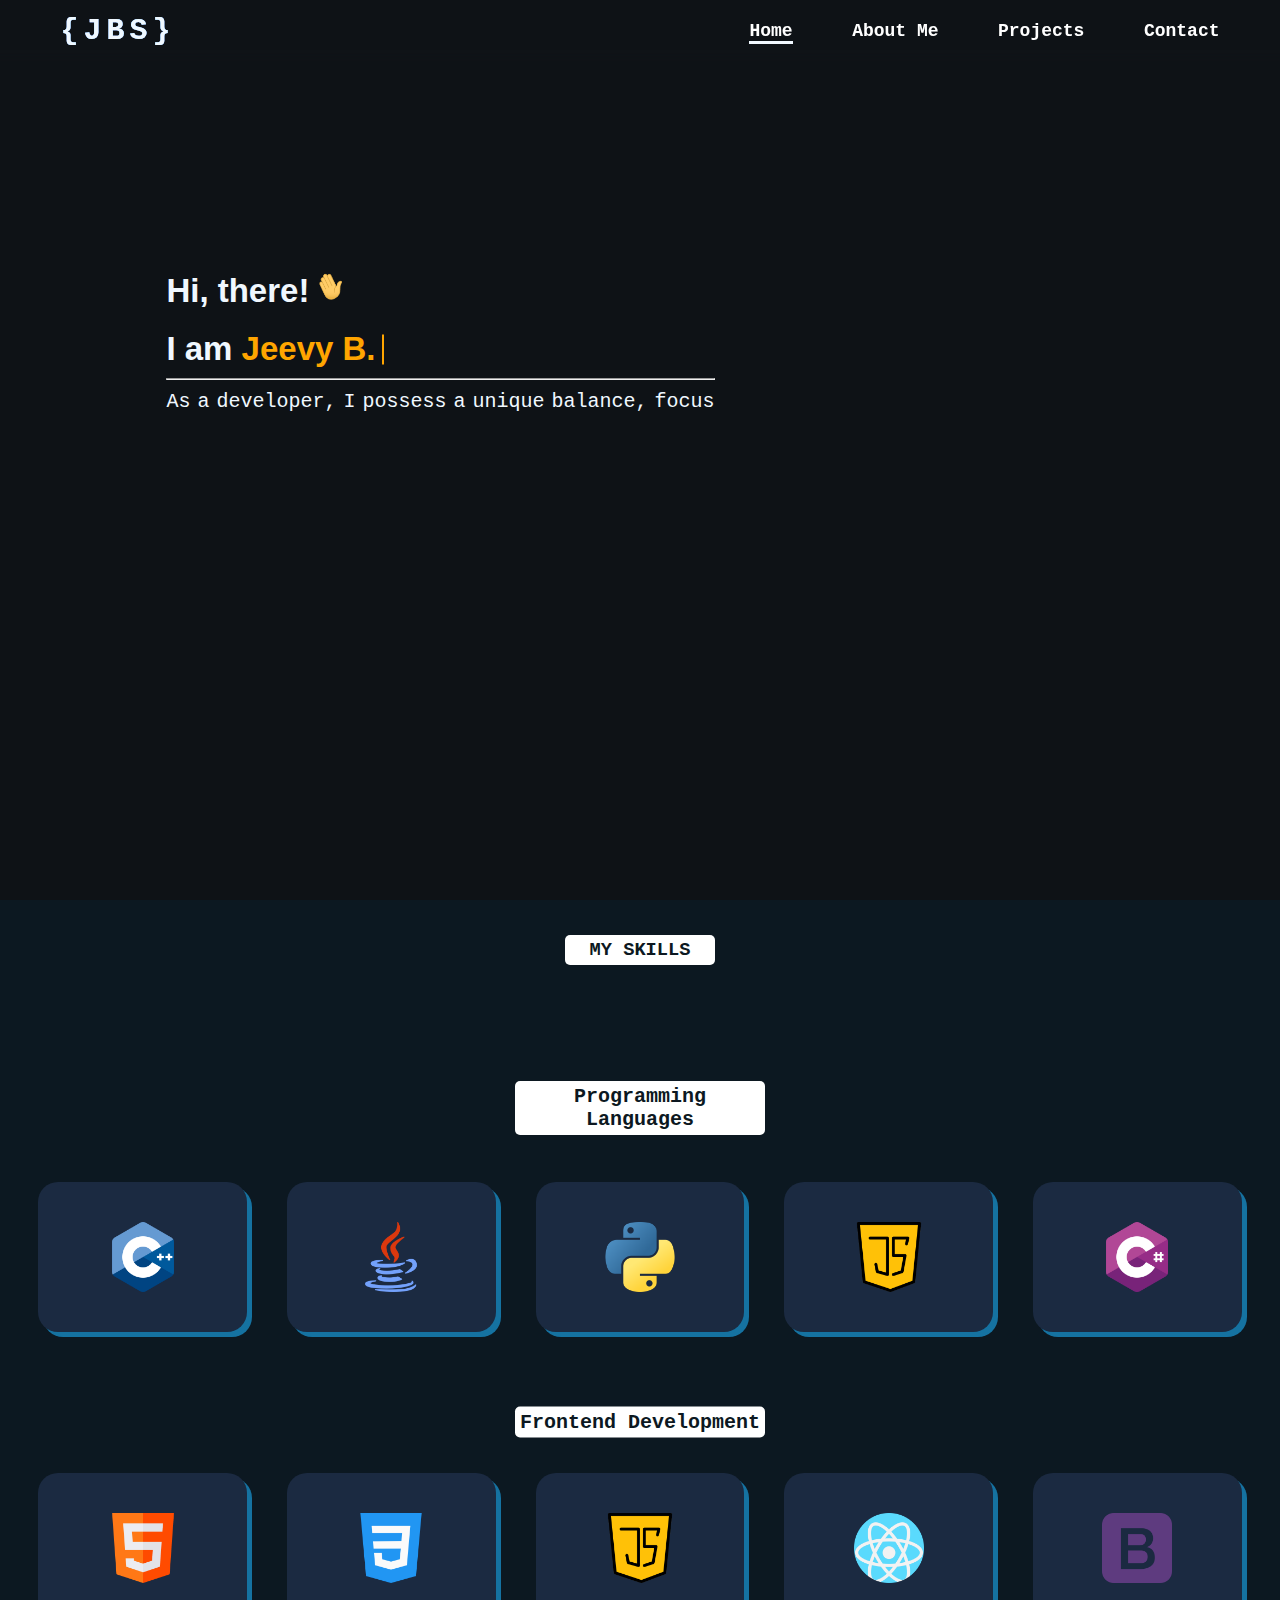
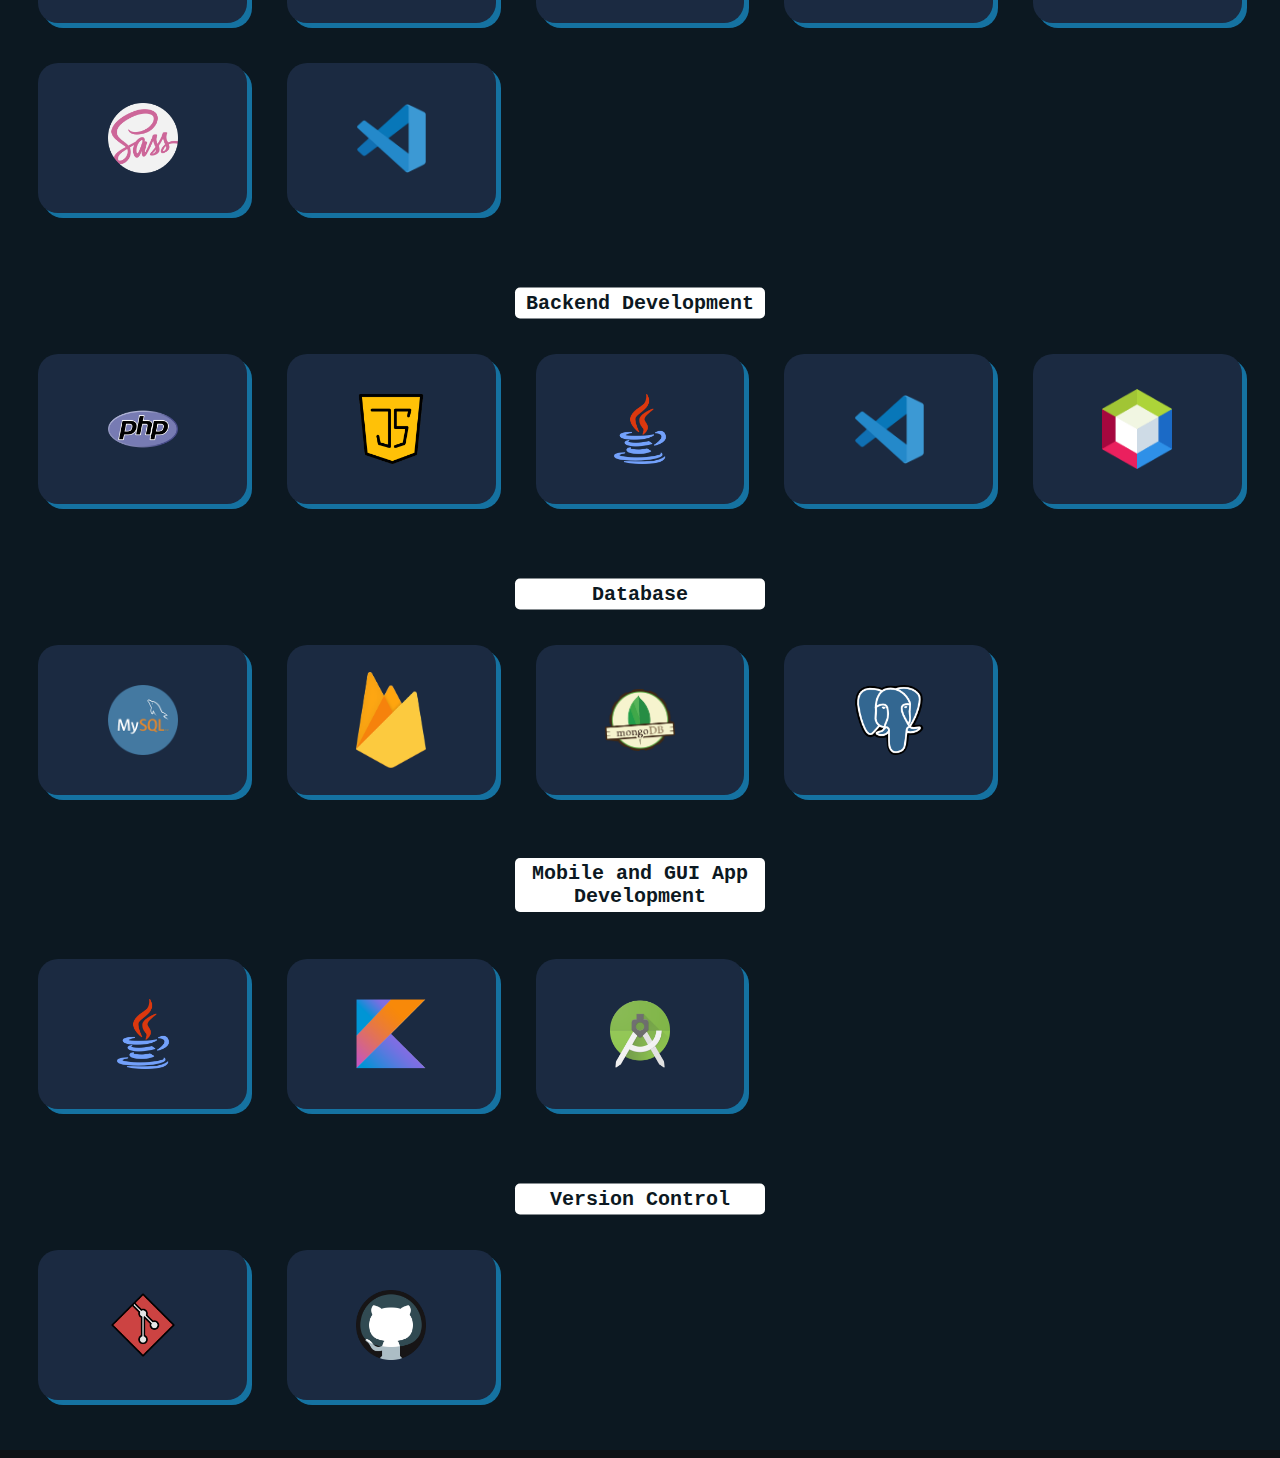
<file: index.html>
<!DOCTYPE html>
<html lang="en">
<head>
    <meta charset="UTF-8">
    <meta name="viewport" content="width=\, initial-scale=1.0">
    <title>Portfolio | Home.</title>
    <link rel="stylesheet" href="https://cdnjs.cloudflare.com/ajax/libs/font-awesome/6.5.1/css/all.min.css">
    <link rel="icon" href=".img/code.png">
    <link rel="stylesheet" href="./css/style.css">
</head>
<body>
    <div class="preloader">
        <div></div>
        <div>Please Wait...</div>
    </div>
    <div class="body">
        <div class="face1" style="height: 100vh;">
            <img src="img/1694672911087.png" alt="face" class="image1 active">
            <img src="img/glitch-image-1.png" alt="face" class="image2">
            <img src="img/glitch-image-2.png" alt="face" class="image3 ">
            <img src="img/glitch-image-3.png" alt="face" class="image4 ">
            <img src="img/glitch-image-4.png" alt="face" class="image5 ">
            <img src="img/glitch-image-5.png" alt="face" class="image6 ">
        </div>
        <div class="intro-text">           
            <h3>Hi, there!<img src="./img/gif-de-saudação.gif" alt=""></h3>
            <h1>I am <span></span></h1>
            <hr>
            <p id="typed-text"></p>
        </div>
        <nav>
            <div class="glitch logo" logo-glitch="{JBS}">{JBS}</div>
            <ul class="sidenav">
                <li>
                    <a href="index.html" class="current">Home</a>
                    <a href="./html/about.html">About Me</a>
                    <a href="./html/project.html">Projects</a>
                    <a href="./html/contact.html">Contact</a>
                </li>
                <i class="fa-regular fa-circle-xmark" onclick="closenav()"></i>
            </ul>
            <i class="fa-sharp fa-solid fa-bars fa-beat" onclick="opennav()"></i>
        </nav>
    </div>
    <div class="skills">
        <h3>MY SKILLS</h3>
        <p class="desc">Tools and Technologies</p>
        <p>Programming Languages</p>
        <div class="skills-list">
            <div><img src="./img/c-.png" alt="c"></div>
            <div><img src="./img/java.png" alt="java"></div>
            <div><img src="./img/python.png" alt="java-script"></div>
            <div><img src="./img/java-script.png" alt=""></div>
            <div><img src="./img/c-sharp.png" alt="c-sharp"></div>
        </div>
        <p>Frontend Development</p>
        <div class="skills-list">
            <div><img src="./img/html.png" alt="html"></div>
            <div><img src="./img/css-3.png" alt="css"></div>
            <div><img src="./img/java-script.png" alt="java-script"></div>
            <div><img src="./img/react.png" alt="react"></div>
            <div><img src="./img/bootstrap.png" alt="bootstrap"></div>
            <div><img src="./img/sass.png" alt="sass"></div>
            <div><img src="./img/visual-studio-code.png" alt="visual-studio-code"></div>
        </div>
        <p>Backend Development</p>
        <div class="skills-list">
            <div><img src="./img/php.png" alt="php"></div>
            <div><img src="./img/java-script.png" alt="java-script"></div>
            <div><img src="./img/java.png" alt="java"></div>
            <div><img src="./img/visual-studio-code.png" alt="visual-studio-code"></div>
            <div><img src="./img/NetBeans_Logo-607x700.png" alt="NetBeans"></div>
        </div>
        <p>Database</p>
        <div class="skills-list">
            <div><img src="./img/my.png" alt="sql"></div>
            <div><img src="./img/firebase.png" alt="firebase"></div>
            <div><img src="./img/mongo.png" alt="mongodb"></div>
            <div><img src="./img/PostgreSQL_logo.3colors.120x120.png" alt="PostgreSQL"></div>
        </div>
        <p>Mobile and GUI App Development</p>
        <div class="skills-list">
            <div><img src="./img/java.png" alt="java"></div>
            <div><img src="./img/cropped-Kotlin-logo.png" alt="kotlin"></div>
            <div><img src="./img/android-studio-logo.png" alt="android-studio"></div>
        </div>
        <p>Version Control</p>
        <div class="skills-list">
            <div><img src="./img/git.png" alt=""></div> 
            <div><img src="./img/GitHub_logo.png" alt=""></div>
        </div>
    </div>
    
    <script src="./js/script.js"></script>
</body>
</html>
</file>
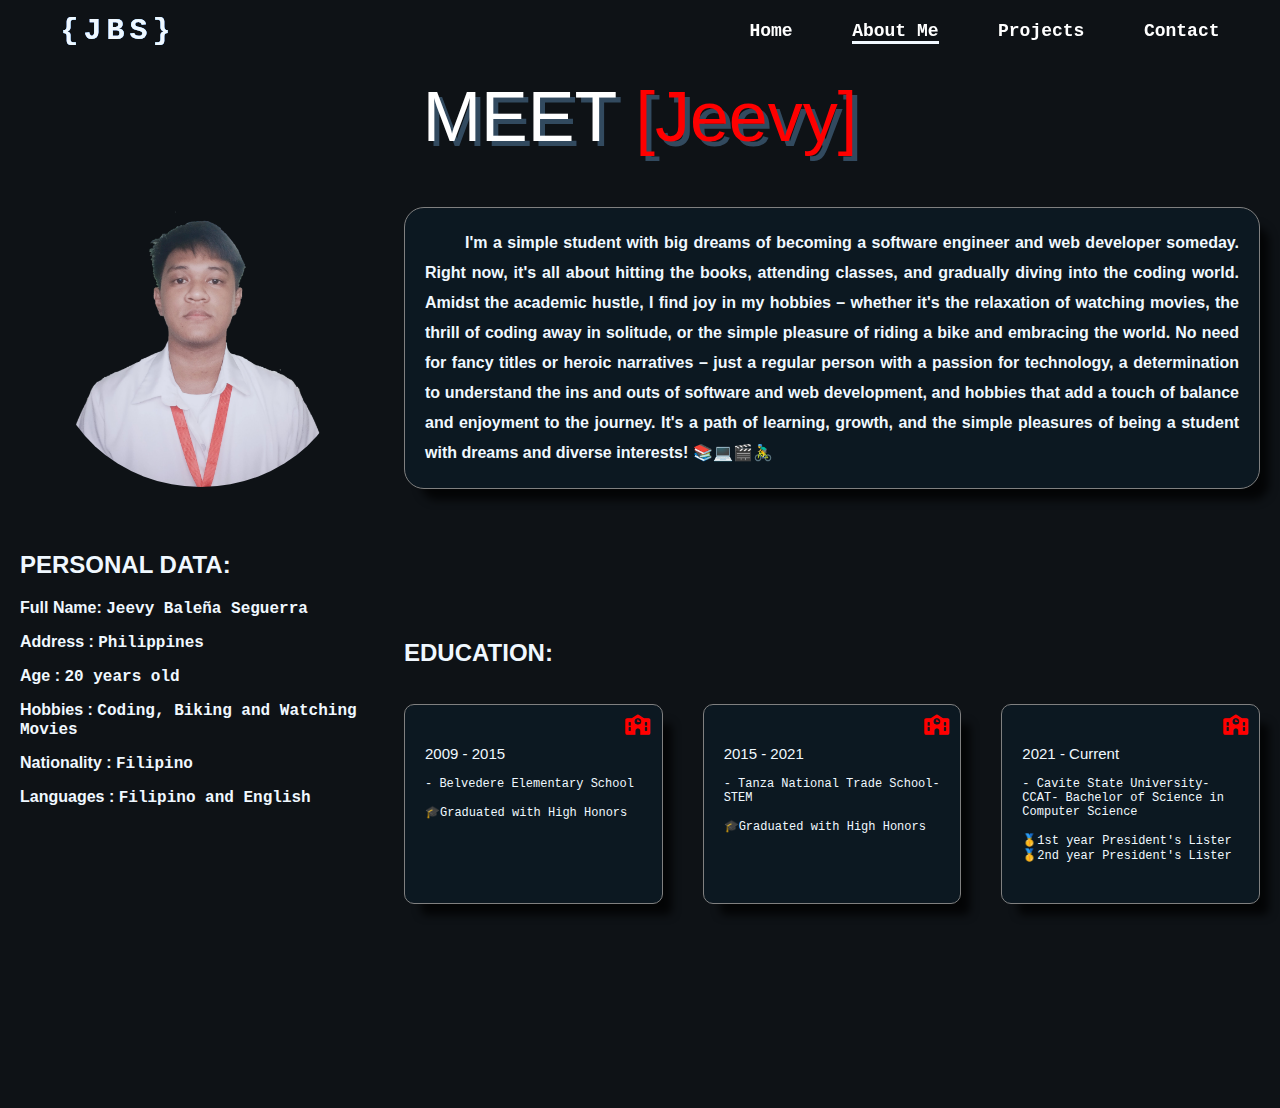
<file: html/about.html>
<!DOCTYPE html>
<html lang="en">
<head>
    <meta charset="UTF-8">
    <meta name="viewport" content="width=device-width, initial-scale=1.0">
    <link rel="icon" href="../img/code.png">
    <link rel="stylesheet" href="https://cdnjs.cloudflare.com/ajax/libs/font-awesome/6.5.1/css/all.min.css">
    <link rel="stylesheet" href="../css/style.css">
    <title>Portfolio | About.</title>
</head>
<body>
    <div class="preloader">
        <div></div>
        <div>Please Wait...</div>
    </div>
    <div class="body">
        <nav>
            <div class="glitch logo" logo-glitch="{JBS}">{JBS}</div>
            <ul class="sidenav">
                <li>
                    <a href="../index.html">Home</a>
                    <a href="../html/about.html" class="current">About Me</a>
                    <a href="../html/project.html">Projects</a>
                    <a href="../html/contact.html">Contact</a>                    
                </li>
                <i class="fa-regular fa-circle-xmark" onclick="closenav()"></i>
            </ul>
            <i class="fa-sharp fa-solid fa-bars fa-beat" onclick="opennav()"></i>
        </nav>
        <div class="talk meet">
            <p>MEET <span style="color: red ;font-family:'Franklin Gothic Medium', 'Arial Narrow', Arial, sans-serif;">[Jeevy]</span></p>
        </div>
        <div class="personal">
            <div class="info">
                <div class="list1">
                    <div class="photo"><img src="../img/about.png" alt=""></div>
                    <div class="list01">
                        <h2>PERSONAL DATA:</h2>
                        <p>Full Name: <span style="font-family: 'Courier New', Courier, monospace;">Jeevy Baleña Seguerra</span></p>
                        <p>Address : <span style="font-family: 'Courier New', Courier, monospace;">Philippines</span></p>
                        <p>Age : <span style="font-family: 'Courier New', Courier, monospace;">20 years old</span></p>
                        <p>Hobbies : <span style="font-family: 'Courier New', Courier, monospace;">Coding, Biking and Watching Movies</span></p>
                        <p>Nationality : <span style="font-family: 'Courier New', Courier, monospace;">Filipino</span></p>
                        <p>Languages : <span style="font-family: 'Courier New', Courier, monospace;">Filipino and English</span></p>
                    </div>
                </div>
            </div>
            <div class="cert description">
                <div class="list2 desc">
                    <p class="desc1">I'm a simple student with big dreams of becoming a software engineer and web developer someday. Right now, 
                        it's all about hitting the books, attending classes, and gradually diving into the coding world. Amidst the academic hustle, 
                        I find joy in my hobbies – whether it's the relaxation of watching movies, the thrill of coding away in solitude, 
                        or the simple pleasure of riding a bike and embracing the world. No need for fancy titles or heroic narratives – 
                        just a regular person with a passion for technology, a determination to understand the ins and outs of software and web development, 
                        and hobbies that add a touch of balance and enjoyment to the journey. 
                        It's a path of learning, growth, and the simple pleasures of being a student with dreams and diverse interests! 📚💻🎬🚴‍♂️</p>
                </div>
                <div class="list2 school">
                    <h2>EDUCATION:</h2>
                    <div class="educ">
                        <div><i class="fa-solid fa-school"></i><p>
                            <span style="font-family: 'Franklin Gothic Medium', 'Arial Narrow', Arial, sans-serif; font-size: 15px;">2009 - 2015</span><br><br>- Belvedere Elementary School <br><br>🎓Graduated with High Honors
                        </p></div>
                        <div><i class="fa-solid fa-school"></i><p>
                            <span style="font-family: 'Franklin Gothic Medium', 'Arial Narrow', Arial, sans-serif; font-size: 15px;">2015 - 2021</span><br><br>- Tanza National Trade School-STEM <br><br>🎓Graduated with High Honors
                        </p></div>
                        <div><i class="fa-solid fa-school"></i><p>
                            <span style="font-family: 'Franklin Gothic Medium', 'Arial Narrow', Arial, sans-serif; font-size: 15px;">2021 - Current</span><br><br>- Cavite State University-CCAT- Bachelor of Science in Computer Science <br><br>🥇1st year President's Lister <br> 🥇2nd year President's Lister
                        </p></div>
                    </div>
                </div>
            </div>
        </div>
    </div>
    <script src="../js/script.js"></script>
</body>
</html>
</file>
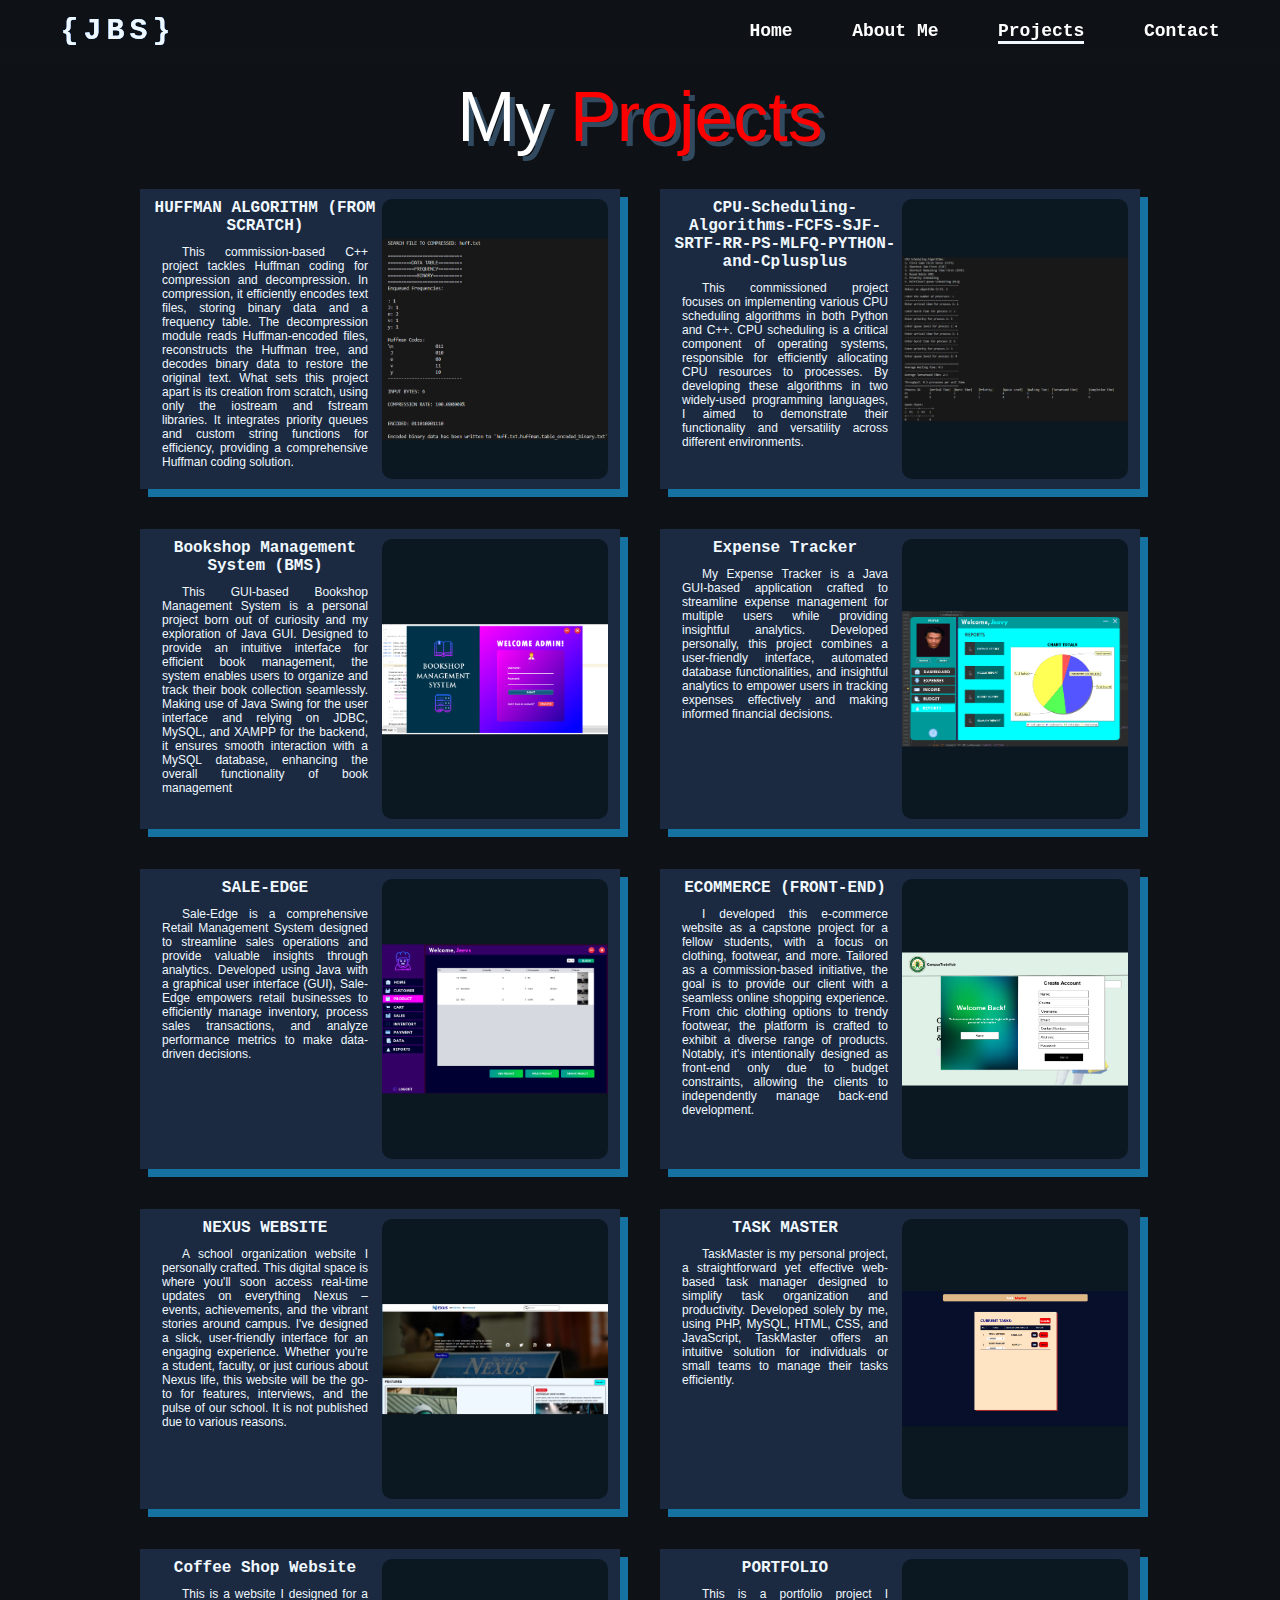
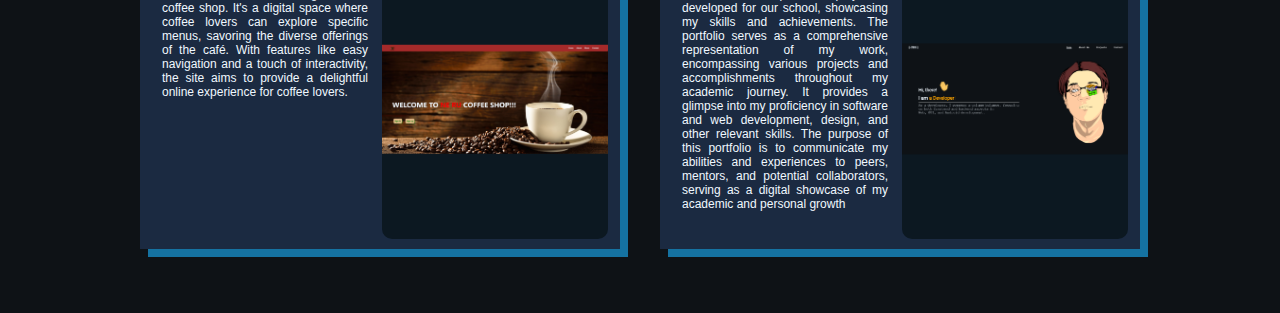
<file: html/project.html>
<!DOCTYPE html>
<html lang="en">
<head>
    <meta charset="UTF-8">
    <meta name="viewport" content="width=device-width, initial-scale=1.0">
    <link rel="icon" href="../img/code.png">
    <link rel="stylesheet" href="https://cdnjs.cloudflare.com/ajax/libs/font-awesome/6.5.1/css/all.min.css">
    <link rel="stylesheet" href="../css/style.css">
    <title>Portfolio | Projects.</title>
</head>
<body>
    <body>
        <div class="preloader">
            <div></div>
            <div>Please Wait...</div>
        </div>
        <div class="body">
            <nav>
                <div class="glitch logo" logo-glitch="{JBS}">{JBS}</div>
                <ul class="sidenav">
                    <li>
                        <a href="../index.html">Home</a>
                        <a href="../html/about.html">About Me</a>
                        <a href="../html/project.html" class="current">Projects</a>
                        <a href="../html/contact.html">Contact</a>
                    </li>
                    <i class="fa-regular fa-circle-xmark" onclick="closenav()"></i>
                </ul>
                <i class="fa-sharp fa-solid fa-bars fa-beat" onclick="opennav()"></i>
            </nav>
            <div class="talk meet proj">
                <p>My <span style="color: red ;font-family:'Franklin Gothic Medium', 'Arial Narrow', Arial, sans-serif;">Projects</span></p>
            </div>
            <div id="projects">
                    <div class="child">
                        <div>
                            <h4>HUFFMAN ALGORITHM (FROM SCRATCH)</h4>
                            <p>This commission-based C++ project tackles Huffman coding for compression and decompression. 
                                In compression, it efficiently encodes text files, storing binary data and a frequency table. 
                                The decompression module reads Huffman-encoded files, reconstructs the Huffman tree, and decodes binary data to restore the original text. 
                                What sets this project apart is its creation from scratch, using only the iostream and fstream libraries. It integrates priority queues 
                                and custom string functions for efficiency, providing a comprehensive Huffman coding solution.</p>
                        </div>
                        <div class="child1"><img src="../img/huffman.png" onclick="lightbox('../img/huffman.png')" class="light" style="width: 100%; position: relative; top: 50%; left: 50%; transform: translate(-50%, -50%);" alt=""></div>
                    </div>
                    <div class="child">
                        <div>
                            <h4>CPU-Scheduling-Algorithms-FCFS-SJF-SRTF-RR-PS-MLFQ-PYTHON-and-Cplusplus</h4>
                            <p>This commissioned project focuses on implementing various CPU scheduling algorithms in both Python and C++. CPU scheduling is a critical component of operating systems, responsible for efficiently allocating CPU resources to processes. By developing these algorithms in two widely-used programming languages, 
                                I aimed to demonstrate their functionality and versatility across different environments.</p>
                        </div>
                        <div class="child3"><img src="../img/cpu.png" onclick="lightbox('../img/cpu.png')" class="light" style="width: 100%; position: relative; top: 50%; left: 50%; transform: translate(-50%, -50%);" alt=""></div>
                    </div>
                    <div class="child">
                        <div>
                            <h4>Bookshop Management System (BMS)</h4>
                            <p>This GUI-based Bookshop Management System is a personal project born out of curiosity and my exploration of Java GUI. 
                                Designed to provide an intuitive interface for efficient book management, the system enables users to organize and track their
                                 book collection seamlessly. Making use of Java Swing for the user interface and relying on JDBC, MySQL, and XAMPP for the backend, 
                                 it ensures smooth interaction with a MySQL database, enhancing the overall functionality of book management</p>
                        </div>
                        <div class="child4"><img src="../img/book.png" onclick="lightbox('../img/book.png')" class="light" style="width: 100%; position: relative; top: 50%; left: 50%; transform: translate(-50%, -50%);" alt=""></div>
                    </div>
                    <div class="child">
                        <div>
                            <h4>Expense Tracker</h4>
                            <p>My Expense Tracker is a Java GUI-based application crafted to streamline expense management for multiple users while providing insightful analytics. Developed personally, this project combines a user-friendly interface, automated database functionalities, 
                                and insightful analytics to empower users in tracking expenses effectively and making informed financial decisions.</p>
                        </div>
                        <div class="child3"><img src="../img/expensetracker.png" onclick="lightbox('../img/expensetracker.png')" class="light" style="width: 100%; position: relative; top: 50%; left: 50%; transform: translate(-50%, -50%);" alt=""></div>
                    </div>
                    <div class="child">
                        <div>
                            <h4>SALE-EDGE</h4>
                            <p>Sale-Edge is a comprehensive Retail Management System designed to streamline sales operations and provide valuable insights through analytics. Developed using Java with a graphical user interface (GUI), 
                                Sale-Edge empowers retail businesses to efficiently manage inventory, process sales transactions, and analyze performance metrics to make data-driven decisions.</p>
                        </div>
                        <div class="child3"><img src="../img/retailmanagement.png" onclick="lightbox('../img/retailmanagement.png')" class="light" style="width: 100%; position: relative; top: 50%; left: 50%; transform: translate(-50%, -50%);" alt=""></div>
                    </div>
                    <div class="child">
                        <div>
                            <h4>ECOMMERCE (FRONT-END)</h4>
                            <p>I developed this e-commerce website as a capstone project for a fellow students, with a focus on clothing, footwear, and more. 
                                Tailored as a commission-based initiative, the goal is to provide our client with a seamless online shopping experience. From chic clothing options to trendy footwear, 
                                the platform is crafted to exhibit a diverse range of products. 
                                Notably, it's intentionally designed as front-end only due to budget constraints, allowing the clients to independently manage back-end development.</p>
                        </div>
                        <div class="child5"><img src="../img/ecommerce.png" onclick="lightbox('../img/ecommerce.png')" class="light" style="width: 100%; position: relative; top: 50%; left: 50%; transform: translate(-50%, -50%);" alt=""></div>
                    </div>
                    <div class="child">
                        <div>
                            <h4>NEXUS WEBSITE</h4>
                            <p>A school organization website I personally crafted. This digital space is where you'll soon access real-time updates 
                                on everything Nexus – events, achievements, and the vibrant stories around campus. I've designed a slick, user-friendly interface 
                                for an engaging experience. Whether you're a student, faculty, or just curious about Nexus life, this website will be the go-to for features, 
                                interviews, and the pulse of our school. It is not published due to various reasons.</p>
                        </div>
                        <div class="child2"><img src="../img/nexus.png" onclick="lightbox('../img/nexus.png')" class="light" style="width: 100%; position: relative; top: 50%; left: 50%; transform: translate(-50%, -50%);" alt=""></div>
                    </div>
                    <div class="child">
                        <div>
                            <h4>TASK MASTER</h4>
                            <p>TaskMaster is my personal project, a straightforward yet effective web-based task manager designed to simplify task organization and productivity. Developed solely by me, using PHP, MySQL, HTML, CSS, and JavaScript, 
                                TaskMaster offers an intuitive solution for individuals or small teams to manage their tasks efficiently.</p>
                        </div>
                        <div class="child2"><img src="../img/taskmaster.png" onclick="lightbox('../img/taskmaster.png')" class="light" style="width: 100%; position: relative; top: 50%; left: 50%; transform: translate(-50%, -50%);" alt=""></div>
                    </div>
                    <div class="child">
                        <div>
                            <h4>Coffee Shop Website</h4>
                            <p>This is a website I designed for a coffee shop. It's a digital space where coffee lovers can explore specific menus, savoring the diverse offerings of the café. 
                                 With features like easy navigation and a touch of interactivity, the site aims to provide a delightful online experience for coffee lovers.</p>
                        </div>
                        <div class="child3"><img src="../img/coffee.png" onclick="lightbox('../img/coffee.png')" class="light" style="width: 100%; position: relative; top: 50%; left: 50%; transform: translate(-50%, -50%);" alt=""></div>
                    </div>
                    <div class="child">
                        <div>
                            <h4>PORTFOLIO</h4>
                            <p>This is a portfolio project I developed for our school, showcasing my skills and achievements. 
                                The portfolio serves as a comprehensive representation of my work, encompassing various projects and accomplishments throughout my academic journey. 
                                It provides a glimpse into my proficiency in software and web development, design, and other relevant skills. 
                                The purpose of this portfolio is to communicate my abilities and experiences to peers, mentors, and potential collaborators, serving as a digital showcase of my academic and personal growth</p>
                        </div>
                        <div class="child6"><img src="../img/port.png" onclick="lightbox('../img/port.png')" class="light" style="width: 100%; position: relative; top: 50%; left: 50%; transform: translate(-50%, -50%);" alt=""></div>
                    </div>
            </div>
            <div class="add"></div>
        </div>
        <script src="../js/script.js"></script>
</body>
</html>
</file>
<file: css/style.css>
:root {
  --mainColor: #1b2a41;
}
html{
    scroll-behavior: smooth;
  }
*{
    padding: 0;
    margin: 0;
    box-sizing: border-box;
    font-family: "Roboto", sans-serif;
  }
body {
    background-color: #0e1216;
    background-size: 100%;
  }
/*================PRE-LOADER================*/
.preloader{
    width: 100vw;
    height: 100vh;
    position: fixed;
    top: 0;
    left: 0;
    background-color: white;
    display: flex;
    align-items: center;
    justify-content: center;
    flex-direction: column;
    z-index: 10;
  }
.preloader > div:nth-child(1){
    width: 4rem;
    height: 4rem;
    border: 9px solid var(--mainColor);
    border-radius: 50%;
    border-top-color: white;
    animation: spin 1s ease-in-out infinite;
  }
.preloader > div:nth-child(2){
    margin-top: 3rem;
    font-size: 2rem;
    font-weight: 400;
    color: var(--mainColor);
    font-family: 'Courier New', Courier, monospace;
    letter-spacing: 2px;
  }
  @keyframes spin{
    100% {
      transform: rotate(360deg);
    }
  }
/*================NAV================*/
nav{
  display: flex;
  align-items: center;
  justify-content: space-between;
  position: fixed;
  padding: 10.5px;
  background-color: transparent;
  backdrop-filter: blur(5px);
  width: 100vw;
  z-index: 2;
  animation: fade-down .8s;
}
nav ul li{
  list-style: none;
  margin: 10px 20px;    
}
nav ul li a{
  color:#fff;
  text-decoration: none;
  font-size: 18px;
  position: relative;
  margin: 25px;
  margin-right: 30px;
  font-family: 'Courier New', Courier, monospace;
  font-weight: bold;  
}
nav ul li a::after{
  content:"";
  width: 0;
  height: 3px;
  background-color: aliceblue;
  position: absolute;
  left: 0;
  bottom: -3px;
  transition: 0.2s;
}
nav ul li a:hover::after{
  width: 100%;
  transition: width .3s;
}
.logo{
  color: aliceblue;
  margin-left: 50px;
  transition: .3s;
  font-family: 'Courier New', Courier, monospace;
}
.logo:hover{
  color: red;
}
.glitch {
  position: relative;
  font-size: 30px;
  font-weight: 700;
  line-height: 1.2;
  letter-spacing: 5px;
}

.glitch:before,
.glitch:after {
  display: block;
  content: attr(logo-glitch);
  position: absolute;
  top: 0;
  left: 0;
  opacity: 0.8;
}

.glitch:before {
  animation: glitch-color 0.3s cubic-bezier(0.25, 0.46, 0.45, 0.94) both infinite;
  color: #0ff;
  z-index: -1;
}

.glitch:after {
  animation: glitch-color 0.3s cubic-bezier(0.25, 0.46, 0.45, 0.94) reverse both infinite;
  color: #ff00ff;
  z-index: -2;
}

@keyframes glitch-color {
  0% {
     transform: translate(0);
  }

  20% {
     transform: translate(-3px, 3px);
  }

  40% {
     transform: translate(-3px, -3px);
  }

  60% {
     transform: translate(3px, 3px);
  }

  80% {
     transform: translate(3px, -3px);
  }

  to {
     transform: translate(0);
  }
}
.body{
  width: 100%;
  height: 100vh;
  background-color: #0e1216;
  background-size: cover;
  background-position: center;
  background-attachment: fixed;
  position: relative;
}
.current{
  border-bottom: 3px solid aliceblue;
}
nav .fa-sharp{
  display: none;
}
nav .fa-regular{
  display: none;
}
/*================FACE================*/
.face1{
  position: absolute;
  display: flex;
  align-items: center;
  justify-content: center;
  right: 8%;
  opacity: 0;
  animation: slideFromLeft 1s ease forwards;
}
@keyframes slideFromLeft {
  from {
    opacity: 0;
    transform: translateX(-100%);
  }
  to {
    opacity: 1;
    transform: translateX(0);
  }
}
.face1 img{
  width: 450px;
  transition: .3s;
  display: none;

}
.face1 img.active {
  display: block;
}
.face1 img:hover{
  transform: scale(1.1);
}
/*================INTRODUCTION================*/
.intro-text{
  position: absolute;
  margin-left: 8%;
  margin-top: 16%;
  font-size: 33px;
}
.intro-text h1{
  color: aliceblue;
  font-size: 40px;
  margin-top: 20px;
  margin-bottom: 10px;
}
.intro-text p{
  margin-top: 10px;
  color: aliceblue; 
  font-weight: 400;
  font-size: 28px;
  font-family: 'Courier New', Courier, monospace;
  word-spacing: -5px;
}
.intro-text h1 span {
  color: orange;
  position: relative;
}
.intro-text h1 span::before {
  content: "";
  height: 30px;
  width: 2px;
  position: absolute;
  top: 50%;
  right: -8px;
  background: orange;
  transform: translateY(-45%);
  animation: blink 0.7s infinite;
}
.intro-text img{
  width: 100px;
  margin:0;
  padding: 0;
}
.intro-text h1 span.stop-blinking::before {
  animation: none;
}
h3{
  color: aliceblue;
}
@keyframes blink {
  50% { opacity: 0 }
}
/*================SKILLS================*/
.skills{
  width: 100%;
  padding: 50px 0;
  background-color: #0c1821;
}
.skills p{
  text-align: center  ;
  width: 250px;
  padding: 4px;
  border-radius: 5px;
  font-family: monospace;
  position: relative;
  top: 10%;
  left: 50%;
  transform: translate(-50%,-50%);
  margin-top: 90px;
  background-color: #fff;
  color: #0c1821;
  font-weight: bold;
  font-size: 20px;
}
.skills .desc{
  text-align: center  ;
  padding: 4px;
  width: auto;
  border-radius: 5px;
  font-family: monospace;
  position: relative;
  top: 10%;
  left: 50%;
  transform: translate(-50%,-50%);
  margin-top: 30px;
  background-color: transparent;
  color: white;
  font-weight: bold;
  overflow: hidden;
  border-right: 2px solid transparent; 
  white-space: nowrap; 
  font-size: 20 px;
  transition: transform 1s ease;
}
.skills h3{
  text-align: center  ;
  width: 150px;
  padding: 4px;
  border-radius: 5px;
  font-family: 'Courier New', Courier, monospace;
  position: relative;
  top: 10%;
  left: 50%;
  transform: translate(-50%,-50%);
  background-color: #fff;
  color: #0c1821;
}
.skills-list {
  display: grid;
  grid-template-columns: repeat(5, 1fr);
  gap: 40px; 
  margin-left: 400px;
  margin-right: 400px;
  margin-top: 20px;
}

.skills-list div {
  background-color: #1b2a41;
  height: 150px; 
  padding: 20px 10px;
  width: 100%;
  border-radius: 20px;
  box-sizing: border-box;
  transition: transform .5s ease;
  box-shadow: 5px 5px #1572a1;
  display: flex;
  align-items: center;
  justify-content: center;
}
.skills-list div:hover{
  transform: rotate(360deg);
}
.skills-list div img{
  width: 70px;
}
/*==========PROJECTS==========*/
#projects {
  position: relative;
  top: 21%;
  display: grid;
  grid-template-columns: repeat(2, 1fr);
  gap: 40px; 
  margin-left: auto; 
  margin-right: auto; 
  max-width: 1000px; 
  padding-bottom: 5%;
}

#projects .child{
  background-color: #1b2a41;
  height: 300px; 
  padding: 10px;
  width: 100%;
  box-sizing: border-box;
  transition: transform .5s ease;
  box-shadow: 8px 8px #1572a1;
  display: flex;
  align-items: center;
  justify-content: center;
  display: flex;
}
#projects .child:nth-child(even){
  animation: fade-left .9s;
}
@keyframes fade-left {
  0%{opacity: 0; transform: translateX(60px);}
}
#projects .child:nth-child(odd){
  animation: fade-right .9s;
}
@keyframes fade-right {
  0%{opacity: 0; transform: translateX(-60px);}
}
#projects .child div{
  height: 100%;
  width: 50%;
  background-color: #0c1821;
  margin: 2px;
  border-radius: 10px;
}
#projects .child div h4{
  color: aliceblue;
  text-align: center;
  font-family: 'Courier New', Courier, monospace;
}
#projects .child div:nth-child(1){
  background-color: transparent;
  overflow-y:auto;
}
#projects .child div p{
  color: aliceblue;
  font-size: 12px;
  padding: 10px;
  text-align: justify;
  text-indent: 20px;
}
#projects .child div:nth-child(2):hover{
  transform: scale(1.5);
  transition: .3s;
  cursor: pointer;
}
.child img:hover{
  border: 2px red solid;
  border-radius: 10px;
}
/*==========CONTACT==========*/
.talk p{
  color: white;
  font-size: 100px;
  text-align: center;
  position: absolute;
  top: 25%;
  left: 50%;
  transform: translate(-50%,-50%);
  font-family:'Franklin Gothic Medium', 'Arial Narrow', Arial, sans-serif;
  text-shadow: 5px 5px #324a5f;
}
.contact{
  width: 60%;
  position: absolute;
  top: 60%;
  left: 50%;
  transform: translate(-50%,-50%);
  display: flex;
  justify-content: space-between;
}
.contact-links{
  padding: 20px;
  background-color:#1b2a41;
  width: 31%;
  border-radius: 10px;
  animation: fade-right .8s;
}
.contact-form{
  padding: 20px;
  width: 100%;
}
.form-row{
  display: flex;
  align-items: center;
  justify-content: space-between;
  margin-bottom: 15px;
  animation: fade-down .8s;
}
.form-control{  
  width: 100%;
  border-radius: 50px;
  padding: 20px;
  outline: none;
  border: none;
  background-color: #1b2a41;
  color: white;
  font-size: 16px;
}
.form-control1{
  width: 100%;
  padding: 20px;
  border-radius: 20px;
  outline: none;
  border: none;
  margin-bottom: 15px;
  background-color: #1b2a41;
  color: white;
  font-size: 16px;
  animation: fade-up .8s;
}
.btn{
  padding: 10px;
  border-radius: 50px;
  border: none;
  transition: .3s;
  font-weight: 600;
  background-color: transparent;
  color: white;
  border: 2px solid red;
  animation: fade-up .8s;
}
.btn:hover{
  transform: translateY(5px);
  background-color: red;
  color: white;
}
.fa-envelope{
  font-size: 30px;
  color: red;
}
.fa-phone{
  font-size: 30px;
  color: red;
}
.cont{
  display: flex;
  align-items: center;
  gap: 15px;
  margin-bottom: 10px;
}
.cont h3{
  color: aliceblue;
  font-family: 'Courier New', Courier;
  overflow: hidden;
  word-wrap: break-word;
  font-size: 18px;
}
.contact-links h1{
  margin-bottom: 20px;
  color: white;
  font-family: monospace;
}
.plane{
  margin-right: -10px;
  margin-left: 10px;
  padding: 10px;
  background-color: red;
  border-radius: 50%;
}
.fa-paper-plane{
  color: white;
}
.link-icons{
  margin-top: 30px;
  display: flex;
  align-items: center;
  justify-content: space-evenly;
  padding: 10px;
}
.fa-brands{
  font-size: 25px;
  color: aliceblue;
  padding: 13px;
  background-color: #0c1821;
  border-radius: 50%;
  transition: .3s;
}
.fa-brands:hover{
  background-color: red;
}
.error {
  color: red;
}

.invalid-input {
  border: 1px solid red;
}
/*==========ABOUT ME==========*/
.meet p{
  top: 13%;
  font-size: 70px;
}
.personal{
  width: 70%;
  height: 70%;
  background-color: transparent;
  position: absolute;
  top: 55%;
  left: 50%;
  transform: translate(-50%,-50%);
  display: flex;
}
.personal .info{
  width: 30%;
  height: 100%;
  background-color: transparent;
  display: flex;
}
.personal .cert{
  width: 70%;
  height: 100%;
}
.info .list1{
  width: 100%;
  height: 100%;
  background-color: transparent;
  padding: 20px;
  margin-top: 35px;
  animation: fade-right .9s;
}
.list1 .photo{
  text-align: center;
}
@keyframes fade-right {
  0%{opacity: 0; transform: translateX(-60px);}
  100%{opacity: 1; transform: translateX(0px);}
}
.list1 h2{
  margin-top: 60px;
  margin-bottom: 20px;
  font-family:Arial, Helvetica, sans-serif;
  color: aliceblue;
}
.list1 p{
  margin-bottom: 15px;
  font-family: Arial, Helvetica, sans-serif;
  font-weight: 700;
  color: aliceblue;
}
.list1 img{
  width: 300px;
  margin-top: -20px;
  border-radius: 50%;
  transition: .3s;
}
.list1 img:hover{
  transform: scale(1.1);
}
.list2{
  width: 100%;
  height: 50%;
  margin-top: -6px;
}
.list2 h2{
  padding: 22px;
  padding-left: 20px;
  color: aliceblue;
  font-family:Arial, Helvetica, sans-serif;
  animation: fade-right .9s;
}
.description .desc p{
  color: aliceblue;
  text-align: justify;
  text-indent: 40px;
  line-height: 30px;
  padding: 20px;
  margin: 20px;
  font-family:'Franklin Gothic Medium', 'Arial Narrow', Arial, sans-serif;
  font-weight: bold;
  background-color: #0c1821;
  border-radius: 20px;
  border: 1px solid gray;
  margin-top: 40px;
  cursor: pointer;
  transition: .5s;
  animation: fade-down .9s;
  box-shadow: 13px 15px 9px -4px rgba(0,0,0,0.75);
}
@keyframes fade-down {
  0%{opacity: 0; transform: translateY(-60px);}
  100%{opacity: 1; transform: translateY(0px);}
}
.description .desc p:hover{
  border: 1px solid red;
  transform: translateY(-5px);
}
.list2 .educ{
  display: flex;
}
.educ div{
  width: calc(100% / 3);
  height: 200px;
  margin: 20px;
  margin-top: 15px;
  border: 1px solid gray;
  background-color: #0c1821;
  border-radius: 10px;
  transition: .3s;
  cursor: pointer;
  animation: fade-up .9s;
  overflow: auto;
  box-shadow: 13px 15px 9px -4px rgba(0,0,0,0.75);
}
@keyframes fade-up {
  0%{opacity: 0; transform: translateY(60px);}
  100%{opacity: 1; transform: translateY(0px);}
}
.educ div:hover{
  border: 1px solid red;
  transform: scale(1.1);
}
.educ div p{
  font-size: 12px;
  padding: 20px;
  padding-top: 0px;
  color: aliceblue;
  font-family: 'Courier New', Courier, monospace;
}
.fa-school{
  padding: 10px;
  margin-left: 82%;
  font-size: 20px;
  color: red;
}
/*==========RESPONSIVENESS==========*/
@media screen and (max-width: 1600px){
  .skills-list {
    grid-template-columns: repeat(5, minmax(100px, 1fr));
    margin-left: 3%; 
    margin-right: 3%; 
  }
  .face1 {
    display: flex;
    justify-content: center;
    align-items: center;
  }
  .intro-text{
    top: 10%;
  }
  .intro-text h3{
    margin-top: 20px;
    font-size: 33px;
  }
  .intro-text h3 img{
    width: 33px;
  }
  .intro-text h1{
    font-size: 33px;
  }
  .intro-text p{
    font-size: 20px;
  }
  .personal{
    margin-top: 10%;
    width: 100%;
    height: 100%;
    background-color: transparent;
    position: absolute;
    top: 55%;
    left: 50%;
    transform: translate(-50%,-50%);
    display: flex;
  }
  .personal .info{
    width: 30%;
    height: 100%;
    background-color: transparent;
    display: flex;
  }
  .personal .cert{
    width: 70%;
    height: 100%;
  }
  .info .list1{
    width: 100%;
    height: 100%;
    background-color: transparent;
    padding: 20px;
    margin-top: 35px;
    animation: fade-right .9s;
  }
  @keyframes fade-right {
    0%{opacity: 0; transform: translateX(-60px);}
    100%{opacity: 1; transform: translateX(0px);}
  }
  .list1 h2{
    margin-top: 60px;
    margin-bottom: 20px;
    font-family:Arial, Helvetica, sans-serif;
    color: aliceblue;
  }
  .list1 p{
    margin-bottom: 15px;
    font-family: Arial, Helvetica, sans-serif;
    font-weight: 700;
    color: aliceblue;
  }
  .list1 img{
    width: 300px;
    margin-left: 5%;
    margin-top: -20px;
    border-radius: 50%;
  }
  .list2{
    width: 100%;
    height: 50%;
  }
  .school{
    margin-top: -42px;
  }
  .fa-school{
    padding: 10px;
    margin-left: 82%;
    font-size: 20px;
    color: red;
  }
  .skills-list {
    grid-template-columns: repeat(5, minmax(100px, 1fr));
    margin-left: 3%; 
    margin-right: 3%; 
  }
  .face1 {
    display: flex;
    justify-content: center;
    align-items: center;
    margin-top: 50px;
  }
  .face1 img {
      max-width: 70%;
      max-height: 100%; 
      height: auto;
      margin-right: -50px;
      margin-top: -90px;
  }
  .intro-text{
    position: absolute;
    left: 5%;
    top: 5%;
  }
  .contact{
    width: 92%;
    position: absolute;
    top: 60%;
    left: 50%;
    transform: translate(-50%,-50%);
    display: flex;
    justify-content: space-between;
  }
}

@media screen and (max-width: 1300px) {
  .personal{
    margin-top: 10%;
    width: 100%;
    height: 100%;
    background-color: transparent;
    position: absolute;
    top: 55%;
    left: 50%;
    transform: translate(-50%,-50%);
    display: flex;
  }
  .personal .info{
    width: 30%;
    height: 100%;
    background-color: transparent;
    display: flex;
  }
  .personal .cert{
    width: 70%;
    height: 100%;
  }
  .info .list1{
    width: 100%;
    height: 100%;
    background-color: transparent;
    padding: 20px;
    margin-top: 35px;
    animation: fade-right .9s;
  }
  @keyframes fade-right {
    0%{opacity: 0; transform: translateX(-60px);}
    100%{opacity: 1; transform: translateX(0px);}
  }
  .list1 h2{
    margin-top: 60px;
    margin-bottom: 20px;
    font-family:Arial, Helvetica, sans-serif;
    color: aliceblue;
  }
  .list1 p{
    margin-bottom: 15px;
    font-family: Arial, Helvetica, sans-serif;
    font-weight: 700;
    color: aliceblue;
  }
  .list1 img{
    width: 300px;
    margin-left: 5%;
    margin-top: -20px;
    border-radius: 50%;
  }
  .list2{
    width: 100%;
    height: 50%;
  }
  .school{
    margin-top: -40px;
  }
  .fa-school{
    padding: 10px;
    margin-left: 82%;
    font-size: 20px;
    color: red;
  }
  .skills-list {
    grid-template-columns: repeat(5, minmax(100px, 1fr));
    margin-left: 3%; 
    margin-right: 3%; 
  }
  .face1 {
    display: flex;
    justify-content: center;
    align-items: center;
    margin-top: 50px;
  }
  .face1 img {
      max-width: 70%;
      max-height: 100%; 
      height: auto;
      margin-right: -50px;
      margin-top: -190px;
  }
  .intro-text{
    position: absolute;
    left: 5%;
    top: 5%;
  }
  .contact{
    width: 92%;
    position: absolute;
    top: 60%;
    left: 50%;
    transform: translate(-50%,-50%);
    display: flex;
    justify-content: space-between;
  }
}
@media screen and (max-width: 1024px) {
  .skills-list {
    grid-template-columns: repeat(5, minmax(100px, 1fr));
    margin-left: 3%; 
    margin-right: 3%; 
  }
  .face1 {
    position: absolute;
    top: 10%;
    left: 1%;
  }
}
@media screen and (max-width: 820px) and (min-height: 1024px){
  .intro-text h3{
    margin-top: 20px;
    font-size: 20px;
  }
  .intro-text h3 img{
    width: 50px;
  }
  .intro-text h1{
    font-size: 20px;
  }
  .intro-text p{
    font-size: 20px;
  }
}
@media screen and (max-width: 768px) {
  .body{
    height: 110vh;
  }
  .skills-list {
    grid-template-columns: repeat(auto-fill, minmax(100px, 1fr)) ;
    margin-left: 20px; 
    margin-right: 20px;
  }
  .face1 {
    display: flex;
    justify-content: center;
    align-items: center;
    margin-top: -175px;
  }
  .face1 img {
      max-width: 70%;
      max-height: 90%; 
      height: auto;
      margin-right: 0px;
      margin-top: 0px;
    }
  .intro-text{
    position: absolute;
    left: 5%;
    top: 1px;
    margin-right: 40px;
  }
  .intro-text h3{
    margin-top: 360px;
    font-size: 20px;
  }
  .intro-text h3 img{
    width: 50px;
  }
  .intro-text h1{
    font-size: 15px;
  }
  .intro-text p{
    font-size: 15px;
  }
  hr{
    margin-right: 10px;
  }
  .logo{
    margin-left: 10px;
    font-size: 25px;
  }
  nav .fa-sharp{
    display: block;
    font-size: 25px;
    color: gray;
  }
  nav{
    padding: 6px 10px;
    background-color: transparent;
    backdrop-filter: none;
  }
  nav ul .fa-sharp{
      position: absolute;
      top: 25px;
      left: 25px;
      cursor: pointer;
  }
  nav ul .fa-regular{
    position: absolute;
    top: 25px;
    left: 150px;
    cursor: pointer;
    color: gray;
    font-size: 25px;
}
  nav ul{
      background-color:#0c1821;
      position: fixed;
      top: 0;
      right: -200px;
      width: 200px;
      height: 100vh;
      padding-top: 50px;
      z-index: 2;
      transition: .5s;
  }
  nav ul li{
      display: flex;
      align-items: center;
      flex-direction: column;
  }
  nav .fa-regular{
    display: block;
  }
  nav .fa-bars{
    margin-right: 10px;
  }
  .talk p{
    font-size: 30px;
    top: 10%;
    font-weight: 700;
  }
  .contact{
    flex-direction: column;
    width: 100%;
    top: 65%;
  }
  .contact-links{
    width: 100%;
    height: 180px;
    margin-top: 20px;
  }
  .contact-links h1{
    font-size: 16px;
  }
  .form-group{
    width: 100%;
    margin-bottom: 10px;
  }
  .form-control1{
    margin-top: -5px;
  }
  .form-row{
    flex-direction: column;
  }
  .btn{
    margin-top: -10px;
  }
  .cont h3{
    font-size: 16px;
  }
  .fa-brands{
    font-size: 16px;
  }
  .fa-envelope{
    font-size: 20px;
  }
  .fa-phone{
    font-size: 20px;
  }
  .link-icons{
    margin-top: -10px;
  }
  .personal{
    width: 70%;
    height: 70%;
    background-color: transparent;
    position: absolute;
    top: 55%;
    left: 50%;
    transform: translate(-50%,-50%);
    display: flex;
  }
  .school{
    margin-top:0;
  }
  .personal{
    flex-direction: column;
  }
  .list1 p{
    font-size: 15px;
  }
  .list1 img{
    margin-left: 0%;
  }
  .personal .info{
    width: 135%;
    margin-left: -15%;
  }
  .description{
    margin-left: -13%;
    margin-top: 10%;
  }
  .description .desc p{
    width: 160%;
    font-size: 12px;
    font-family: 'Franklin Gothic Medium', 'Arial Narrow', Arial, sans-serif;
  }
  .info{
    display: block;
    margin-top: -30%;
  }
  .educ{
    flex-direction: column;
  }
  .list2 h2{
    margin-top: 150%;
  }
  .educ div{
    width: 160%;
  }
  #projects {
    position: relative;
    top: 15%;
    display: grid;
    grid-template-columns: repeat(auto-fill, minmax(100px, 1fr));
    gap: 40px; 
    width: 27%;
    margin-left: 2%;
    margin-right: 400px;
    padding-bottom: 5%;
  }
  #projects .child{
    background-color: #1b2a41;
    height: 300px; 
    padding: 10px;
    width: 350%;
    box-sizing: border-box;
    transition: transform .5s ease;
    box-shadow: 8px 8px #1572a1;
    display: flex;
    align-items: center;
    justify-content: center;
  }
  #projects .child div{
    height: 100%;
    width: 50%;
    background-color: #0c1821;
    margin: 2px;
    border-radius: 10px;
  }
  #projects .child div h4{
    color: aliceblue;
    text-align: center;
    font-family: 'Courier New', Courier, monospace;
  }
  #projects .child div:nth-child(1){
    background-color: transparent;
    overflow-y: scroll;
  }
  #projects .child div p{
    color: aliceblue;
    font-size: 12px;
    padding: 10px;
    text-align: justify;
    text-indent: 20px;
  }
  #projects .child div:nth-child(2):hover{
    transform: scale(1.3);
    transition: .3s;
  }
}
@media screen and (max-width: 499px) and (min-height: 800px) {
  .face1 {
    display: flex;
    justify-content: center;
    align-items: center;
    margin-top: -260px;
  }
  .face1 img {
      max-width: 80%;
      max-height: 90%; 
      height: auto;
    }
  .intro-text h3{
    margin-top: 500px;
    font-size: 20px;
  }
  .intro-text h3 img{
    width: 50px;
  }
  .intro-text h1{
    font-size: 20px;
  }
  .intro-text p{
    font-size: 20px;
  }
}
@media screen and (max-width: 400px) and (min-height: 786px){
  .intro-text h3{
    margin-top: 490px;
    font-size: 15px;
  }
  .intro-text h3 img{
    width: 50px;
  }
  .intro-text h1{
    font-size: 15px;
  }
  .intro-text p{
    font-size: 15px;
  }
}
@media screen and (max-width: 375px) and (min-height: 667px){
  .personal .info{
    width: 135%;
    margin-left: -13%;
  }
  .description{
    margin-left: -13%;
    margin-top: 10%;
  }
  .description .desc p{
    width: 160%;
    font-size: 12px;
    margin-top: 100%;
  }
  .info{
    display: block;
    margin-top: -30%;
  }
  .educ{
    flex-direction: column;
  }
  .list2 h2{
    margin-top: 200%;
  }
  .educ div{
    width: 160%;
  }
}
@media screen and (max-width: 720px){
  .description .desc p{
    width: 160%;
    font-size: 12px;
    margin-top: 100%;
  }
  .list2 h2{
    margin-top: 190%;
  }
}
@media screen and (max-width: 360px) and (min-height: 640px){
  .description .desc p{
    width: 160%;
    font-size: 12px;
    margin-top: 120%;
  }
  .info{
    display: block;
    margin-top: -30%;
  }
  .educ{
    flex-direction: column;
  }
  .list2 h2{
    margin-top: 230%;
  }
  .educ div{
    width: 160%;
  }
}
@media screen and (max-width: 360px) and (min-height: 740px){
  .intro-text h3{
    margin-top: 450px;
    font-size: 15px;
  }
  .intro-text h3 img{
    width: 50px;
  }
  .intro-text h1{
    font-size: 15px;
  }
  .intro-text p{
    font-size: 15px;
  }
}
@media screen and (max-width: 393px) and (min-height: 786px){
  .description .desc p{
    width: 160%;
    font-size: 12px;
    margin-top: 60%;
  }
}
@media screen and (max-width: 280px)and (min-height: 653px) {
  .skills-list {
    grid-template-columns: repeat(auto-fill, minmax(100px, 1fr)) ;
    margin-left: 20px; 
    margin-right: 20px;
  }
  .intro-text h3{
    margin-top: 350px;
    font-size: 15px;
  }
  .intro-text h3 img{
    width: 50px;
  }
  .intro-text h1{
    font-size: 15px;
  }
  .intro-text p{
    font-size: 15px;
  }
}
/*----LIGHTBOX-----*/
.lightbox-overlay {
  display: none;
  position: fixed;
  top: 0;
  left: 0;
  width: 100%;
  height: 100%;
  background: rgba(0, 0, 0, 0.7);
  justify-content: center;
  align-items: center;
}
.lightbox-container {
  display: flex;
  justify-content: center;
  align-items: center;
}
.lightbox-image {
  max-width: 80%;
  max-height: 80%;
  border-radius: 5px;
}
.copyright{
  display: flex;
  justify-content: center;
  font-weight: bolder;
  color: aliceblue;
  padding: 10px;
  margin: 25px;
  margin-top: 50px;
}
.copyright p{
  text-align: center;
  margin-top: 50px;
}
</file>
